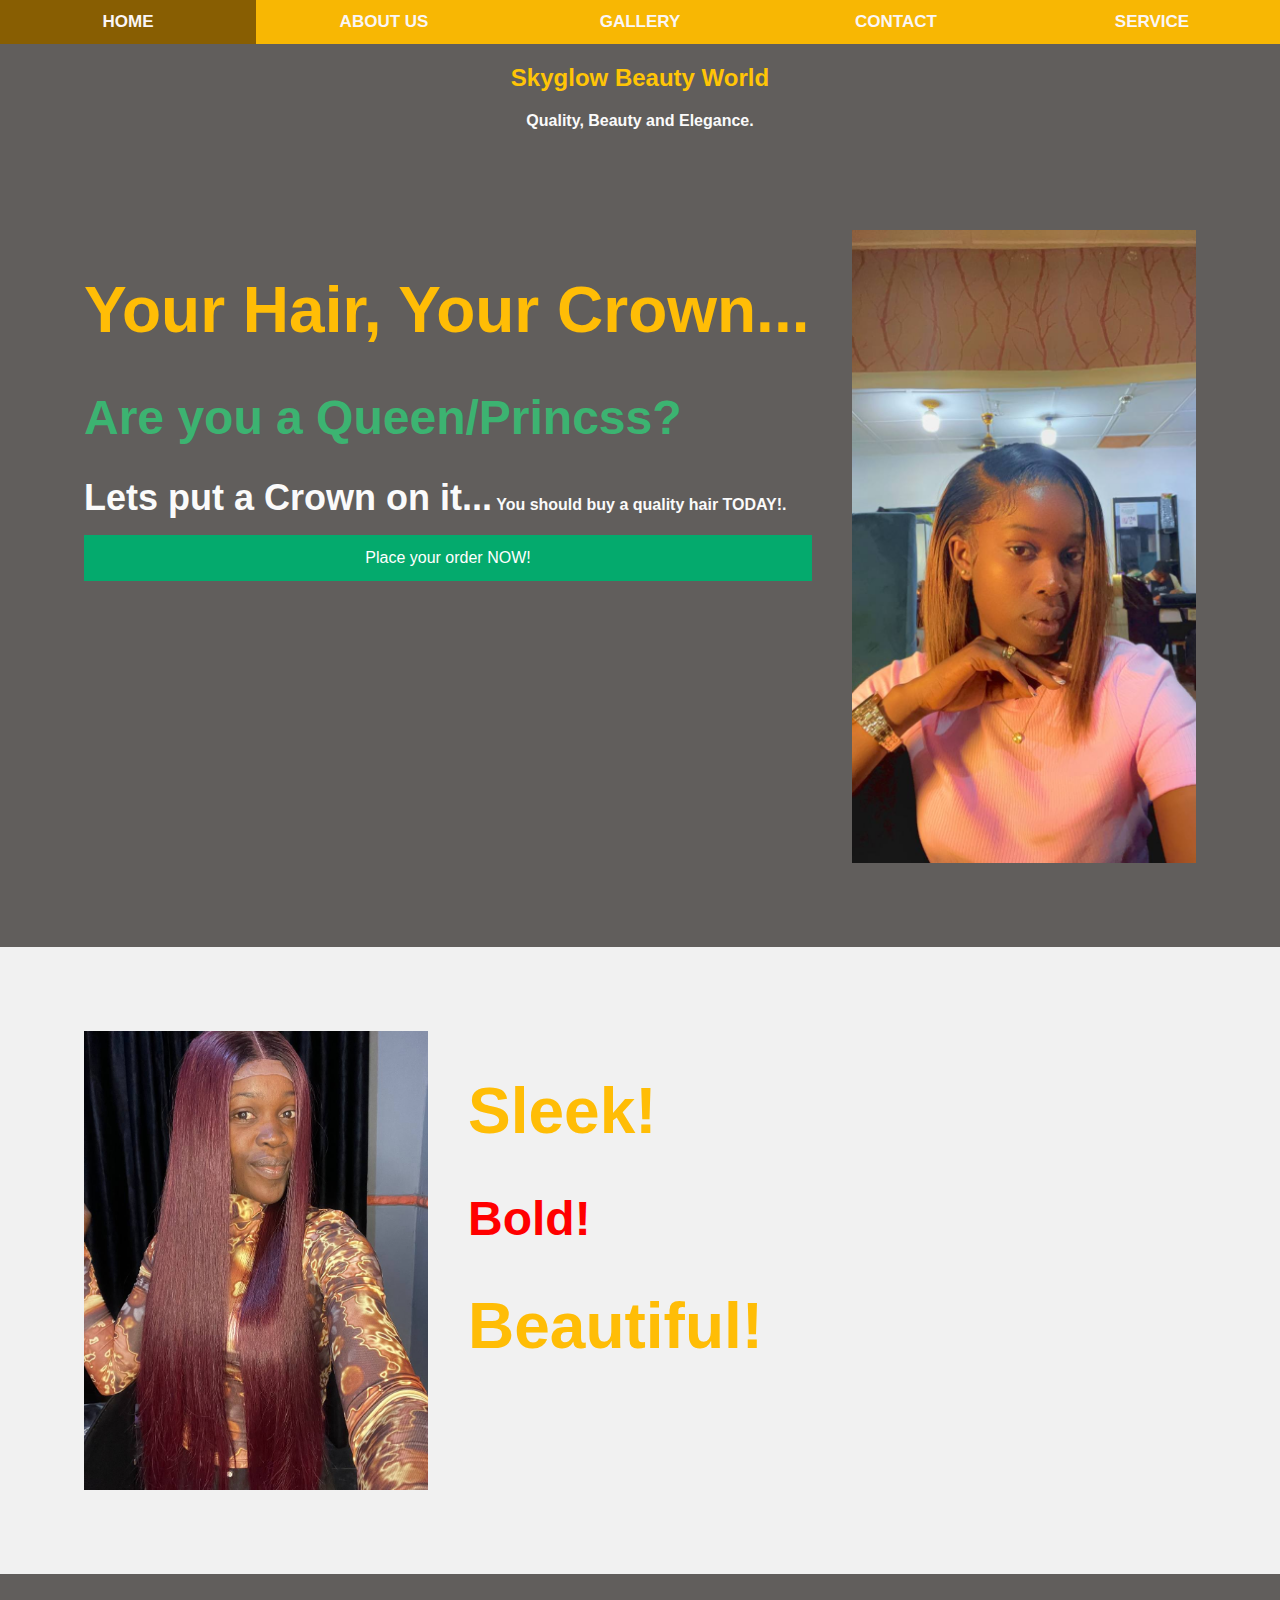
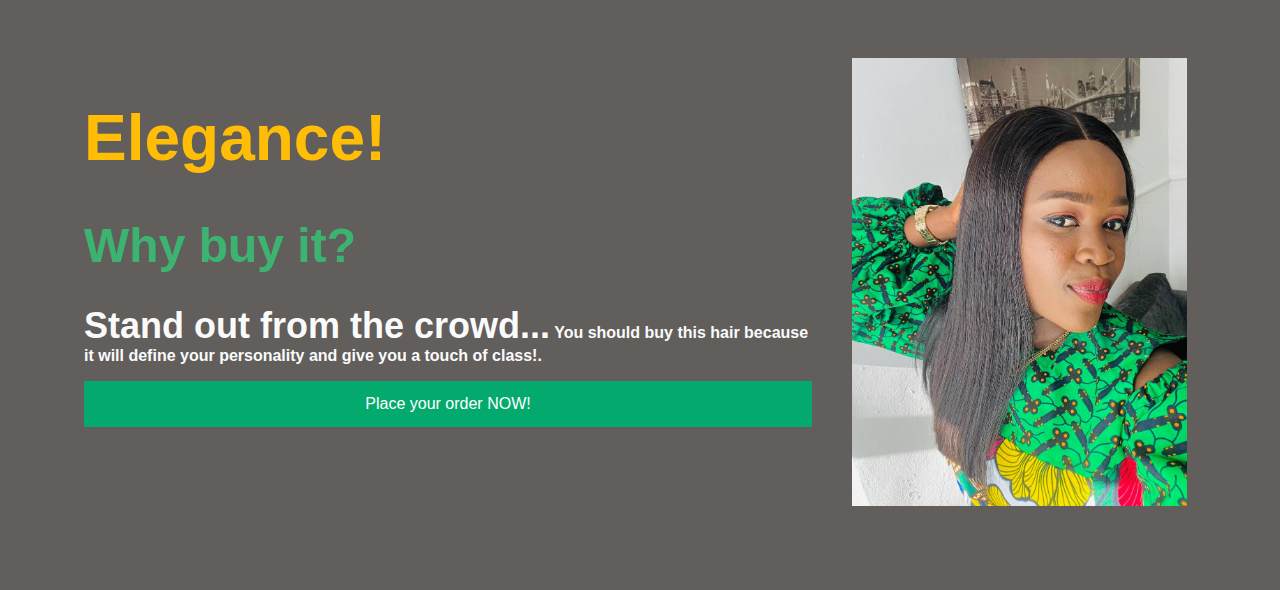
<file: index.html>
<!DOCTYPE html>
<html>
<meta name="viewport" content="width=device-width, initial-scale=1">
<link rel="stylesheet" href="https://cdnjs.cloudflare.com/ajax/libs/font-awesome/5.15.2/css/all.min.css">
<link rel="stylesheet" href="styles.css">
<body>

<head>
  <title>HOME</title>
</head>

<style>
body {background-color: rgb(250, 246, 246);}
h1   {color: rgb(27, 23, 27);}
h2   {color: rgb(128, 71, 6);}
h3  {color: rgb(128, 71, 6);}
p    {color: rgb(8, 8, 8);}
</style>

<style>
  * {box-sizing: border-box}
  body {font-family: Arial, Helvetica, sans-serif;}

  .navbar {
    width: 100%;
    background-color:#f8b703;
    overflow: auto;
  }

  .navbar a {
    float: left;
    padding: 12px;
    color: rgb(250, 246, 246);
    text-decoration: none;
    font-size: 17px;
    width: 20%; /* Four links of equal widths */
    text-align: center;
  }

  .navbar a:hover {
    background-color: #0e0d0d;
  }

  .navbar a.active {
    background-color: #885e02;
  }

  @media screen and (max-width: 500px) {
    .navbar a {
      float: none;
      display: block;
      width: 100%;
      text-align: left;
    }
  }
</style>



  <div class="navbar">
  <strong> <a class="active" href="index.html">HOME</a> <strong>
    <a href="About us.html">ABOUT US</a>
    <a href="Gallery.html">GALLERY</a>
    <a href="contact.html">CONTACT</a>
    <a href="Service.html">SERVICE</a>
  </div> 


<style>
* {
  box-sizing:border-box;
}

body {
  margin: 0;
  font-family: Arial, Helvetica, sans-serif;
}

.container {
  padding: 64px;
}

.row:after {
  content: "";
  display: table;
  clear: both
}

.column-66 {
  float: left;
  width: 66.66666%;
  padding: 20px;
}

.column-33 {
  float: left;
  width: 33.33333%;
  padding: 20px;
}

.large-font {
  font-size: 48px;
}

.xlarge-font {
  font-size: 64px
}

.button {
  border: none;
  color: white;
  padding: 14px 28px;
  font-size: 16px;
  cursor: pointer;
  background-color: #04AA6D;
}

img {
  display: block;
  height: auto;
  max-width: 100%;
}

@media screen and (max-width: 1000px) {
  .column-66,
  .column-33 {
    width: 100%;
    text-align: center;
  }
  img {
    margin: auto;
  }
}
</style>
</head>
<body>

<div style="text-align:center">
  <h2>Skyglow Beauty World</h2>
  <p>Quality, Beauty and Elegance.</p>
</div>


<!DOCTYPE html>
      <html>
      <head>
      <style>
      body {background-color: rgb(97, 94, 92);}
      h1   {color: rgb(255, 189, 6);}
      h2   {color: rgb(255, 197, 6);}
      p    {color: rgb(250, 250, 250);}
      
      </style>
      </head>
      <body>

<!-- The App Section -->
<div class="container">
  <div class="row">
    <div class="column-66">
      <h1 class="xlarge-font"><b>Your Hair, Your Crown...</b></h1>
      <h1 class="large-font" style="color:MediumSeaGreen;"><b>Are you a Queen/Princss?</b></h1>
      <p><span style="font-size:36px">Lets put a Crown on it...</span> You should buy a quality hair TODAY!.</p>
      <button class="button">Place your order NOW!</button>
    </div>
    <div class="column-33">
        <img src="images/bone striaght chesnut brown 10'.jpeg" width="1000" height="471">
    </div>
  </div>
</div>

<!-- Clarity Section -->
<div class="container" style="background-color:#f1f1f1">
  <div class="row">
    <div class="column-33">
      <img src="images/bone straight 30'.jpeg"1000" height="471">
    </div>
    <div class="column-66">
      <h1 class="xlarge-font"><b>Sleek!</b></h1>
      <h1 class="large-font" style="color:red;"><b>Bold!</b></h1>
      <h1 class="xlarge-font"><b>Beautiful!</b></h1>

    </div>
  </div>
</div>

<!-- The App Section -->
<div class="container">
  <div class="row">
    <div class="column-66">
      <h1 class="xlarge-font"><b>Elegance!</b></h1>
      <h1 class="large-font" style="color:MediumSeaGreen;"><b>Why buy it?</b></h1>
      <p><span style="font-size:36px">Stand out from the crowd...</span> You should buy this hair because it will define your personality and give you a touch of class!.</p>
      <button class="button">Place your order NOW!</button>
    </div>
    <div class="column-33">
        <img src="images/pic.jpeg" width="335" height="471" >                                 
    </div>
  </div>
</div>

</body>
</html>
</file>
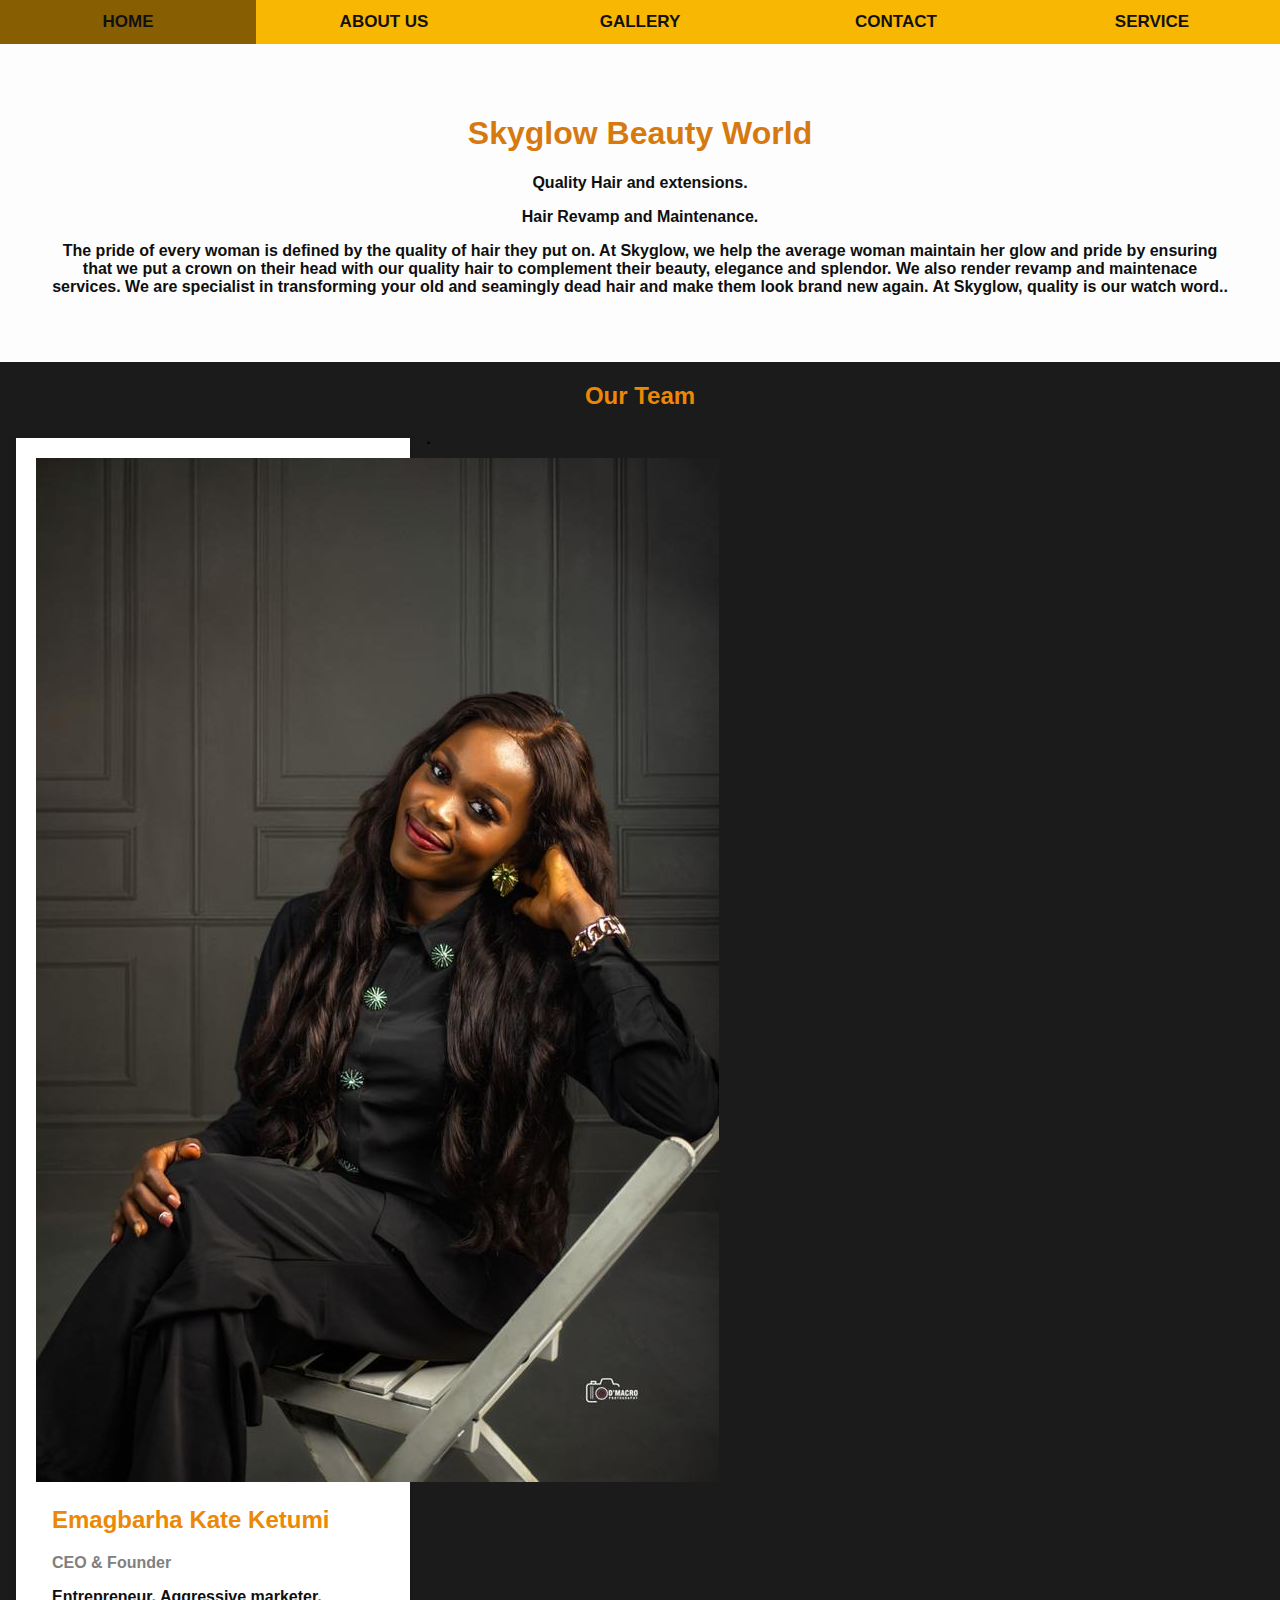
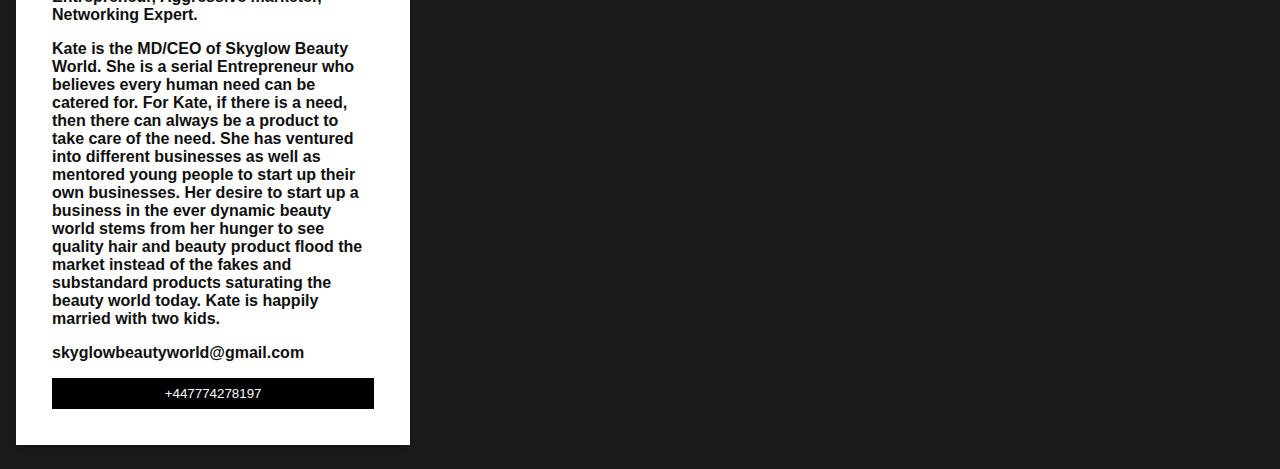
<file: About us.html>
<!DOCTYPE html>
<html>
<meta name="viewport" content="width=device-width, initial-scale=1">
<link rel="stylesheet" href="https://cdnjs.cloudflare.com/ajax/libs/font-awesome/5.15.2/css/all.min.css">
<link rel="stylesheet" href="styles.css">
<body>

<head>
  <title>About us</title>
</head>

<html>
    <head>
    <style>
    body {background-color: rgb(27, 27, 27);}
    h1   {color: rgb(214, 121, 15);}
    h2   {color: rgb(236, 136, 5);}
    h3  {color: rgb(20, 20, 20);}
    p    {color: rgb(15, 15, 15);}
    </style> 

<style>
  * {box-sizing: border-box}
  body {font-family: Arial, Helvetica, sans-serif;}

  .navbar {
    width: 100%;
    background-color:#f8b703;
    overflow: auto;
  }

  .navbar a {
    float: left;
    padding: 12px;
    color: rgb(17, 17, 17);
    text-decoration: none;
    font-size: 17px;
    width: 20%; /* Four links of equal widths */
    text-align: center;
  }

  .navbar a:hover {
    background-color: #0e0d0d;
  }

  .navbar a.active {
    background-color: #885e02;
  }

  @media screen and (max-width: 500px) {
    .navbar a {
      float: none;
      display: block;
      width: 100%;
      text-align: left;
    }
  }
</style>



  <div class="navbar">
  <strong> <a class="active" href="index.html">HOME</a> <strong>
    <a href="About us.html">ABOUT US</a>
    <a href="Gallery.html">GALLERY</a>
    <a href="contact.html">CONTACT</a>
    <a href="Service.html">SERVICE</a>
  </div> 


</header>
  

<title>ABOUT US</title>


<div class="about-section">
  <h1>Skyglow Beauty World</h1>
  <p>Quality Hair and extensions.</p>
  <p>Hair Revamp and Maintenance.</p>
  <p>The pride of every woman is defined by the quality of hair they put on. At Skyglow, we help the average woman maintain her glow and pride by ensuring that we put a crown on their head with our quality hair to complement their beauty, elegance and splendor. We also render revamp and maintenace services. We are specialist in transforming your old and seamingly dead hair and make them look brand new again. At Skyglow, quality is our watch word..</p>
</div>
</div>

<h2 style="text-align:center">Our Team</h2>
<div class="row">
  <div class="column">
    <div class="card">
      <img src="images/kate.jpeg" alt= style="width:100%">
      <div class="container">
        <h2>Emagbarha Kate Ketumi</h2>
        <p class="title">CEO & Founder</p>
        <p>Entrepreneur, Aggressive marketer, Networking Expert.</p>
        <p>Kate is the MD/CEO of Skyglow Beauty World. She is a serial Entrepreneur who believes every human need can be catered for. For Kate, if there is a need, then there can always be a product to take care of the need. She has ventured into different businesses as well as mentored young people to start up their own businesses. Her desire to start up a business in the ever dynamic beauty world stems from her hunger to see quality hair and beauty product flood the market instead of the fakes and substandard products saturating the beauty world today. Kate is happily married with two kids.</p>
        <p>skyglowbeautyworld@gmail.com</p>
        <p><button class="button">+447774278197</button></p>
      </div>
    </div>
  </div>

  
  
  
  
  
  
  
  
  
  
  
  
  
  
  
  
  
  
  
  
  
  
  
  
  
  
  
  
  
 .
</file>
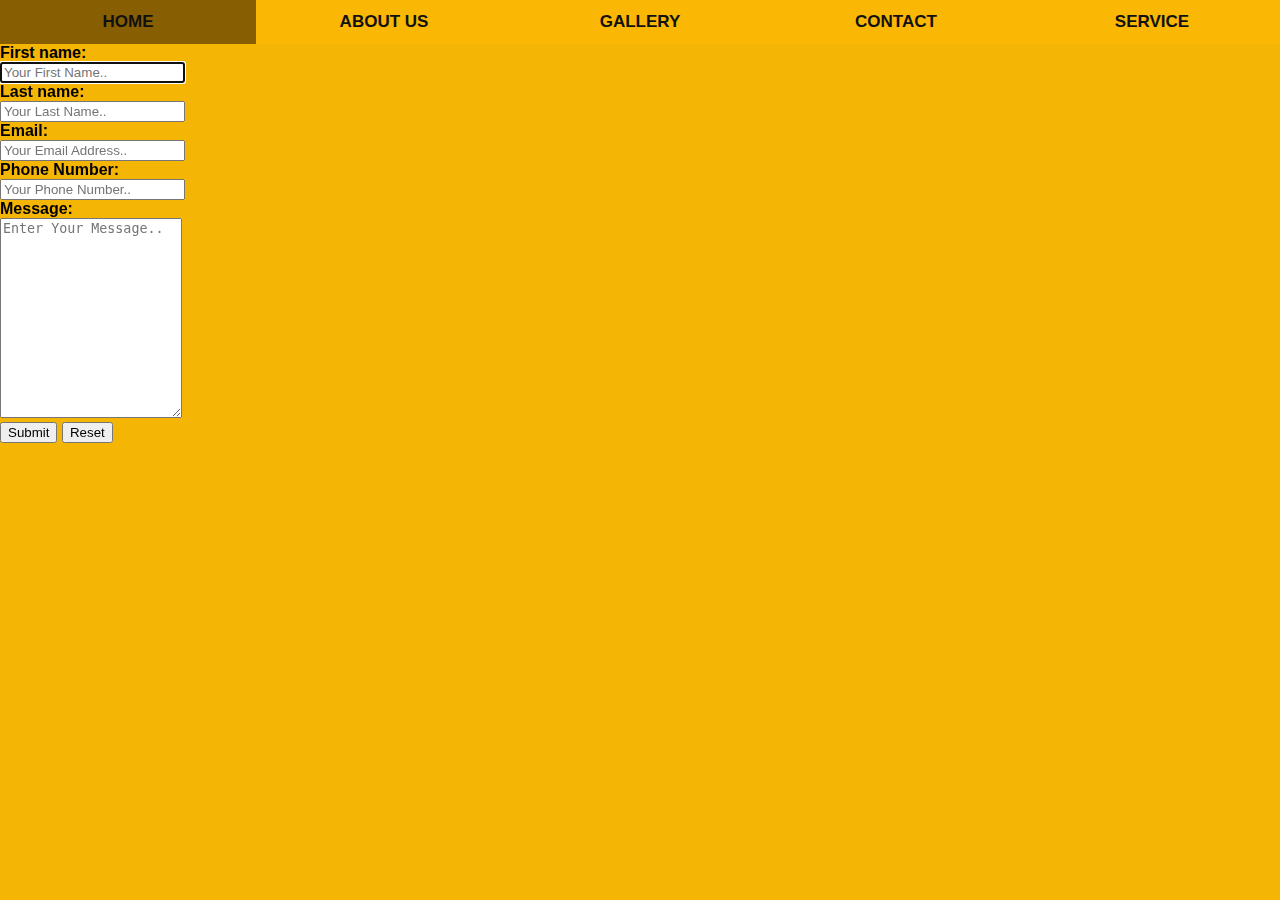
<file: contact.html>
<!DOCTYPE html>
<html>
<meta name="viewport" content="width=device-width, initial-scale=1">
<link rel="stylesheet" href="https://cdnjs.cloudflare.com/ajax/libs/font-awesome/5.15.2/css/all.min.css">
<link rel="stylesheet" href="styles.css">
<body>

<head>
  <title>contact</title>
</head>

<html>
    <head>
    <style>
    body {background-color: rgb(27, 27, 27);}
    h1   {color: rgb(214, 121, 15);}
    h2   {color: rgb(236, 136, 5);}
    h3  {color: rgb(20, 20, 20);}
    p    {color: rgb(15, 15, 15);}
    </style> 

<style>
  * {box-sizing: border-box}
  body {font-family: Arial, Helvetica, sans-serif;}

  .navbar {
    width: 100%;
    background-color:#fab703;
    overflow: auto;
  }

  .navbar a {
    float: left;
    padding: 12px;
    color: rgb(17, 17, 17);
    text-decoration: none;
    font-size: 17px;
    width: 20%; /* Four links of equal widths */
    text-align: center;
  }

  .navbar a:hover {
    background-color: #0e0d0d;
  }

  .navbar a.active {
    background-color: #885e02;
  }

  @media screen and (max-width: 500px) {
    .navbar a {
      float: none;
      display: block;
      width: 100%;
      text-align: left;
    }
  }
</style>



  <div class="navbar">
  <strong> <a class="active" href="index.html">HOME</a> <strong>
    <a href="About us.html">ABOUT US</a>
    <a href="Gallery.html">GALLERY</a>
    <a href="contact.html">CONTACT</a>
    <a href="Service.html">SERVICE</a>
  </div> 



<form action="/Contact.html"> 
    <label for="fname">First name:</label><br> 
    <input type="text" id="fname" name="fname" value="" placeholder="Your First Name.." required autofocus><br>  
    <!-- <p>form using required making field mandatory </p> --> 
    
    <label for="lname">Last name:</label><br> 
    <input type="text" id="lname" name="lname" value="" placeholder="Your Last Name.." required autofocus><br> 
    <!-- <p>Form using autocomplete - email field not suggesting data for user </p> --> 
    
    <label for="email">Email:</label><br>
     <input type="email" id="email" name="email" autocomplete="off" placeholder="Your Email Address.." required autofocus><br>

     <!-- <p>Form using pattern tag to specify the format of phone number</p> --> 
     <label for="phone">Phone Number:</label><br>
      <input type="tele" id="phone" name="phone" pattern="[0-9]{3}-[0-9]{2}-[0-9]{3}" autocomplete="off" placeholder="Your Phone Number.." required autofocus><br>
      
      <!-- <p>Form using autofocus to highlight the current field </p> --> 
      <label for="message">Message:</label><br>
       <textarea id="message" name="message" placeholder="Enter Your Message.." required autofocus style="height: 200px"></textarea> 
       <!-- <p>break points </p> --> <br>
       
       <input type="submit" value="Submit">

        <!-- <p>Reset button to reset all fields </p> -->
         <input type="reset">
        
        </form>

        <!DOCTYPE html>
      <html>
      <head>
      <style>
      body {background-color: rgb(245, 181, 4);}
      
      </style>
      </head>
      <body>
</file>
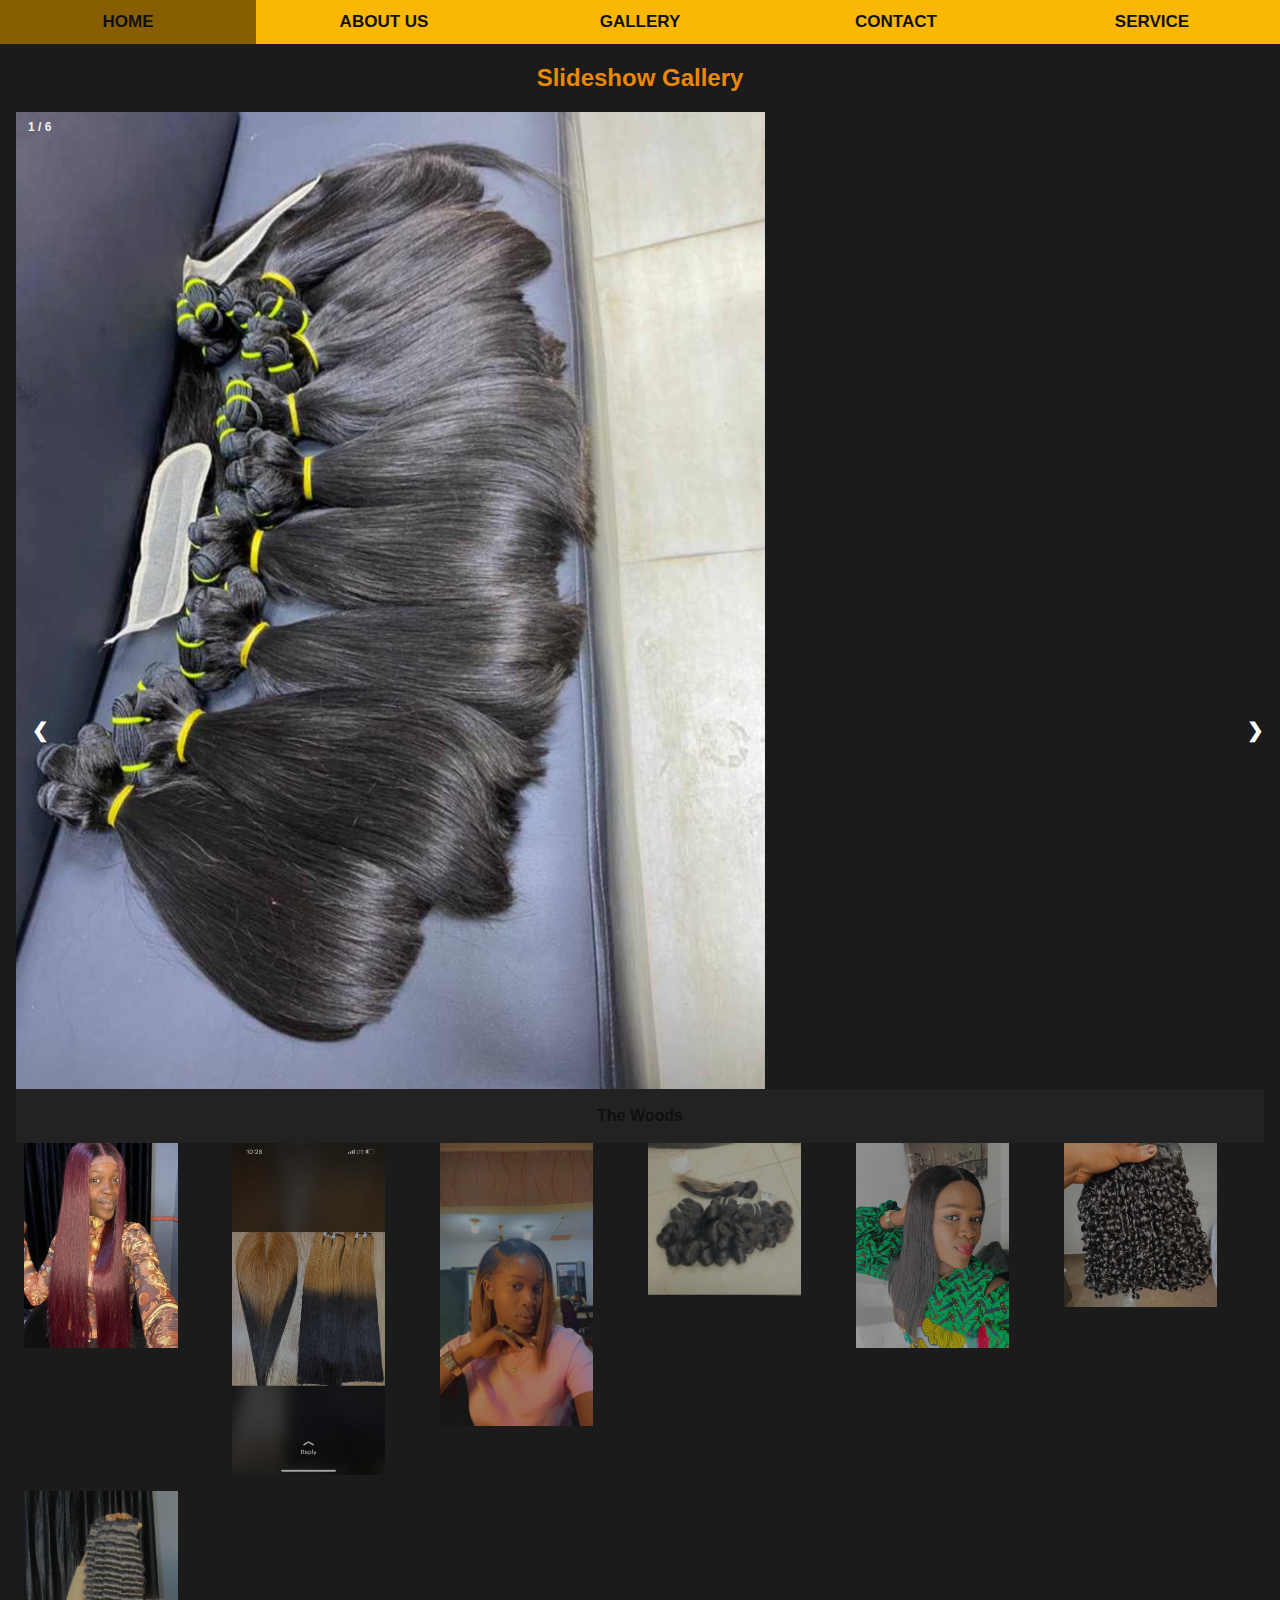
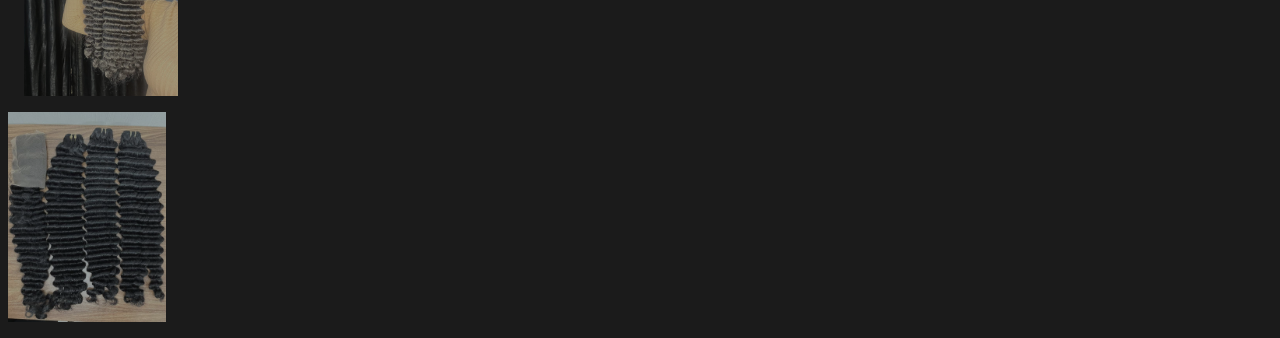
<file: Gallery.html>
<!DOCTYPE html>
<html>
<meta name="viewport" content="width=device-width, initial-scale=1">
<link rel="stylesheet" href="https://cdnjs.cloudflare.com/ajax/libs/font-awesome/5.15.2/css/all.min.css">
<link rel="stylesheet" href="styles.css">
<body>

<head>
  <title>Gallery</title>
</head>

<html>
    <head>
    <style>
    body {background-color: rgb(27, 27, 27);}
    h1   {color: rgb(214, 121, 15);}
    h2   {color: rgb(236, 136, 5);}
    h3  {color: rgb(20, 20, 20);}
    p    {color: rgb(15, 15, 15);}
    </style> 

<style>
  * {box-sizing: border-box}
  body {font-family: Arial, Helvetica, sans-serif;}

  .navbar {
    width: 100%;
    background-color:#fab703;
    overflow: auto;
  }

  .navbar a {
    float: left;
    padding: 12px;
    color: rgb(17, 17, 17);
    text-decoration: none;
    font-size: 17px;
    width: 20%; /* Four links of equal widths */
    text-align: center;
  }

  .navbar a:hover {
    background-color: #0e0d0d;
  }

  .navbar a.active {
    background-color: #885e02;
  }

  @media screen and (max-width: 500px) {
    .navbar a {
      float: none;
      display: block;
      width: 100%;
      text-align: left;
    }
  }
</style>



  <div class="navbar">
  <strong> <a class="active" href="index.html">HOME</a> <strong>
    <a href="About us.html">ABOUT US</a>
    <a href="Gallery.html">GALLERY</a>
    <a href="contact.html">CONTACT</a>
    <a href="Service.html">SERVICE</a>
  </div> 


<style>
body {
  font-family: Arial;
  margin: 0;
}

* {
  box-sizing: border-box;
}

img {
  vertical-align: middle;
}

/* Position the image container (needed to position the left and right arrows) */
.container {
  position: relative;
}

/* Hide the images by default */
.mySlides {
  display: none;
}

/* Add a pointer when hovering over the thumbnail images */
.cursor {
  cursor: pointer;
}

/* Next & previous buttons */
.prev,
.next {
  cursor: pointer;
  position: absolute;
  top: 40%;
  width: auto;
  padding: 16px;
  margin-top: -50px;
  color: white;
  font-weight: bold;
  font-size: 20px;
  border-radius: 0 3px 3px 0;
  user-select: none;
  -webkit-user-select: none;
}

/* Position the "next button" to the right */
.next {
  right: 0;
  border-radius: 3px 0 0 3px;
}

/* On hover, add a black background color with a little bit see-through */
.prev:hover,
.next:hover {
  background-color: rgba(0, 0, 0, 0.8);
}

/* Number text (1/3 etc) */
.numbertext {
  color: #f2f2f2;
  font-size: 12px;
  padding: 8px 12px;
  position: absolute;
  top: 0;
}

/* Container for image text */
.caption-container {
  text-align: center;
  background-color: #222;
  padding: 2px 16px;
  color: white;
}

.row:after {
  content: "";
  display: table;
  clear: both;
}

/* Six columns side by side */
.column {
  float: left;
  width: 16.66%;
}

/* Add a transparency effect for thumnbail images */
.demo {
  opacity: 0.6;
}

.active,
.demo:hover {
  opacity: 1;
}
</style>
<body>

<h2 style="text-align:center">Slideshow Gallery</h2>

<div class="container">
  <div class="mySlides">
    <div class="numbertext">1 / 6</div>
    <img src="images/10' SDD.jpeg" style="width:60%">
  </div>

  <div class="mySlides">
    <div class="numbertext">2 / 6</div>
    <img src="images/blonde SDD.jpeg" style="width:60%">
  </div>

  <div class="mySlides">
    <div class="numbertext">3 / 6</div>
    <img src="images/body wave 24'.jpeg" style="width:60%">
  </div>
    
  <div class="mySlides">
    <div class="numbertext">4 / 6</div>
    <img src="images/bone straigh (blue).jpeg" style="width:60%">
  </div>

  <div class="mySlides">
    <div class="numbertext">5 / 6</div>
    <img src="images/bone straight 10'.jpeg" style="width:60%">
  </div>
    
  <div class="mySlides">
    <div class="numbertext">6 / 6</div>
    <img src="images/bone straight 12'.jpeg" style="width:60%">
  </div>
    
  <a class="prev" onclick="plusSlides(-1)">❮</a>
  <a class="next" onclick="plusSlides(1)">❯</a>

  <div class="caption-container">
    <p id="caption"></p>
  </div>

  <div class="row">
    <div class="column">
      <img class="demo cursor" src="images/bone straight 30'.jpeg" style="width:80%" onclick="currentSlide(1)" alt="The Woods">
    </div>
    <div class="column">
      <img class="demo cursor" src="images/bone straight.jpeg" style="width:80%" onclick="currentSlide(2)" alt="Cinque Terre">
    </div>
    <div class="column">
      <img class="demo cursor" src="images/bone striaght chesnut brown 10'.jpeg" style="width:80%" onclick="currentSlide(3)" alt="Mountains and fjords">
    </div>
    <div class="column">
      <img class="demo cursor" src="images/magic bounce.jpeg" style="width:80%" onclick="currentSlide(4)" alt="Northern Lights">
    </div>
    <div class="column">
      <img class="demo cursor" src="images/pic.jpeg" style="width:80%" onclick="currentSlide(5)" alt="Nature and sunrise">
    </div>    
    <div class="column">
      <img class="demo cursor" src="images/pixie curls.jpeg" style="width:80%" onclick="currentSlide(6)" alt="Snowy Mountains">
    </div>
  </div>    
  <div class="column">
    <img class="demo cursor" src="images/vietnamese deep wave 26'.jpeg" style="width:80%" onclick="currentSlide(6)" alt="Snowy Mountains">
  </div>
</div>    
<div class="column">
  <img class="demo cursor" src="images/vietnamese deep wave 28'.jpeg" style="width:80%" onclick="currentSlide(6)" alt="Snowy Mountains">
</div>
  </div>
</div>

<script>
let slideIndex = 1;
showSlides(slideIndex);

function plusSlides(n) {
  showSlides(slideIndex += n);
}

function currentSlide(n) {
  showSlides(slideIndex = n);
}

function showSlides(n) {
  let i;
  let slides = document.getElementsByClassName("mySlides");
  let dots = document.getElementsByClassName("demo");
  let captionText = document.getElementById("caption");
  if (n > slides.length) {slideIndex = 1}
  if (n < 1) {slideIndex = slides.length}
  for (i = 0; i < slides.length; i++) {
    slides[i].style.display = "none";
  }
  for (i = 0; i < dots.length; i++) {
    dots[i].className = dots[i].className.replace(" active", "");
  }
  slides[slideIndex-1].style.display = "block";
  dots[slideIndex-1].className += " active";
  captionText.innerHTML = dots[slideIndex-1].alt;
}
</script>
    
</body>
</html>
</file>
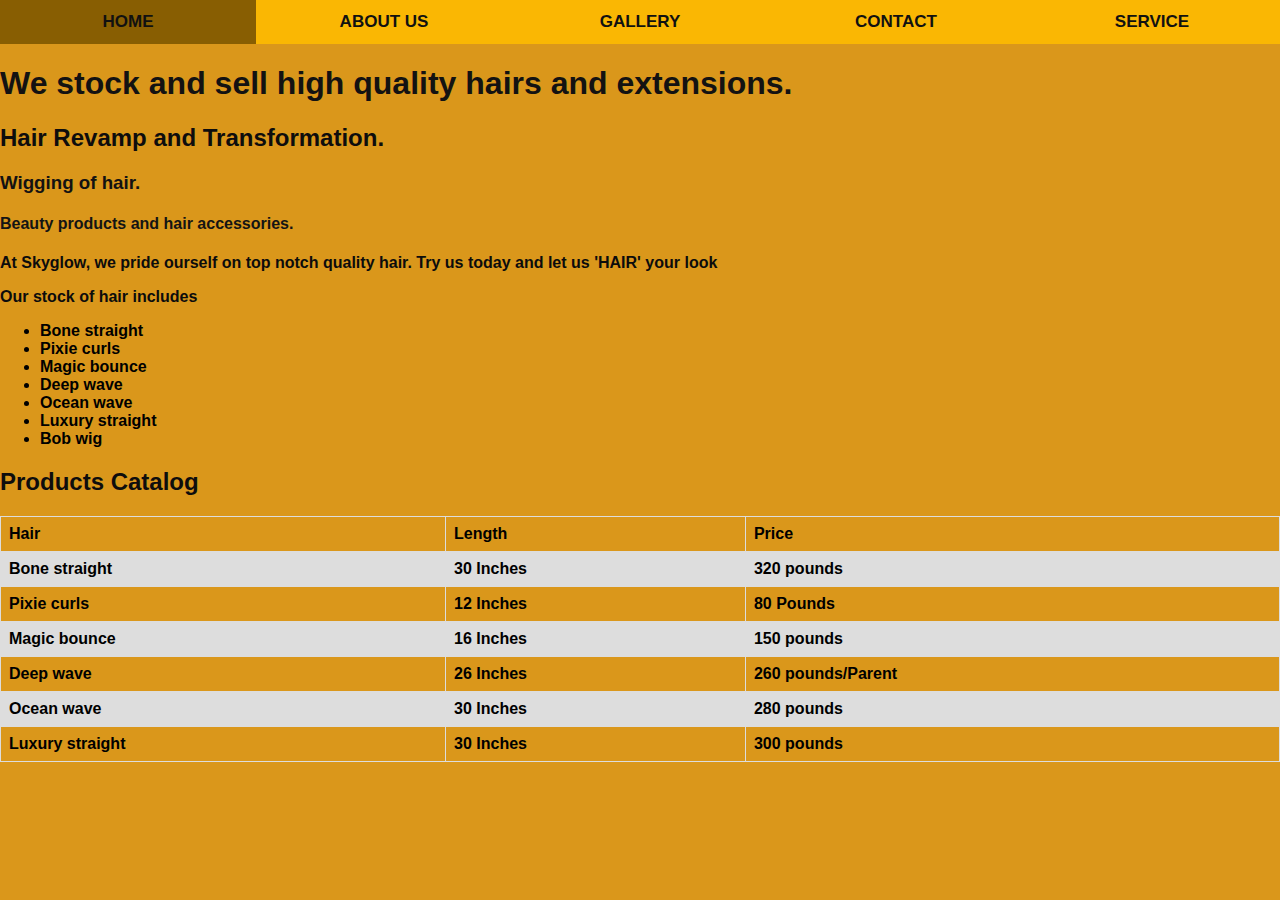
<file: Service.html>
<!DOCTYPE html>
<html>
<meta name="viewport" content="width=device-width, initial-scale=1">
<link rel="stylesheet" href="https://cdnjs.cloudflare.com/ajax/libs/font-awesome/5.15.2/css/all.min.css">
<link rel="stylesheet" href="styles.css">
<body>

<head>
  <title>Service</title>
</head>


<style>
  * {box-sizing: border-box}
  body {font-family: Arial, Helvetica, sans-serif;}

  .navbar {
    width: 100%;
    background-color:#fab703;
    overflow: auto;
  }

  .navbar a {
    float: left;
    padding: 12px;
    color: rgb(17, 17, 17);
    text-decoration: none;
    font-size: 17px;
    width: 20%; /* Four links of equal widths */
    text-align: center;
  }

  .navbar a:hover {
    background-color: #0e0d0d;
  }

  .navbar a.active {
    background-color: #885e02;
  }

  @media screen and (max-width: 500px) {
    .navbar a {
      float: none;
      display: block;
      width: 100%;
      text-align: left;
    }
  }
</style>



  <div class="navbar">
  <strong> <a class="active" href="index.html">HOME</a> <strong>
    <a href="About us.html">ABOUT US</a>
    <a href="Gallery.html">GALLERY</a>
    <a href="contact.html">CONTACT</a>
    <a href="Service.html">SERVICE</a>
  </div> 



    <head>
      <title>Skyglow Beauty World</title>
    </head>
    <body>
      <h1>We stock and sell high quality hairs and extensions.</h1>
      <h2>Hair Revamp and Transformation.</h1>
        <h3>Wigging of hair.</h1>
          <h4>Beauty products and hair accessories.</h1>
      <p>At Skyglow, we pride ourself on top notch quality hair. Try us today and let us 'HAIR' your look</p>

      <!DOCTYPE html>
      <html>
      <head>
      <style>
      body {background-color: rgb(218, 151, 27);}
      h1   {color: rgb(19, 18, 18);}
      h2   {color: rgb(14, 13, 13);}
      h3   {color: rgb(19, 18, 18);}
      h4   {color: rgb(20, 20, 20);}
      p    {color: rgb(12, 12, 12);}
      
      </style>
      </head>
      <body>

      <p>Our stock of hair includes</p>
<ul>
  <li>Bone straight</li>
  <li>Pixie curls</li>
  <li>Magic bounce</li>
  <li>Deep wave</li>
  <li>Ocean wave</li>
  <li>Luxury straight</li>
  <li>Bob wig</li>
</ul>



<!DOCTYPE html>
<html>
<head>
<style>
table {
  font-family: arial, sans-serif;
  border-collapse: collapse;
  width: 100%;
}

td, th {
  border: 1px solid #dddddd;
  text-align: left;
  padding: 8px;
}

tr:nth-child(even) {
  background-color: #dddddd;
}
</style>
</head>
<body>

<h2>Products Catalog</h2>

<table>
  <tr>
    <th>Hair</th>
    <th>Length</th>
    <th>Price</th>
  </tr>
  <tr>
    <td>Bone straight</td>
    <td>30 Inches</td>
    <td>320 pounds</td>
  </tr>
  <tr>
    <td>Pixie curls</td>
    <td>12 Inches</td>
    <td>80 Pounds</td>
  </tr>
  <tr>
    <td>Magic bounce</td>
    <td>16 Inches</td>
    <td>150 pounds</td>
  </tr>
  <tr>
    <td>Deep wave</td>
    <td>26 Inches</td>
    <td>260 pounds/Parent</td>
  </tr>
  <tr>
    <td>Ocean wave</td>
    <td>30 Inches</td>
    <td>280 pounds</td>
  </tr>
  <tr>
    <td>Luxury straight</td>
    <td>30 Inches</td>
    <td>300 pounds</td>
  </tr>
</table>

</body>
</file>
<file: styles.css>
* Add a gray background color with some padding */
body {
  font-family: Arial;
  padding: 20px;
  background: #f1f1f1;
}

/* Header/Blog Title */
.header {
  padding: 30px;
  font-size: 40px;
  text-align: center;
  background: white;
}

/* Create two unequal columns that floats next to each other */
/* Left column */
.leftcolumn {   
  float: left;
  width: 75%;
}

/* Right column */
.rightcolumn {
  float: left;
  width: 25%;
  padding-left: 20px;
}

/* Fake image */
.fakeimg {
  background-color: #aaa;
  width: 100%;
  padding: 20px;
}

/* Add a card effect for articles */
.card {
   background-color: white;
   padding: 20px;
   margin-top: 20px;
}

/* Clear floats after the columns */
.row:after {
  content: "";
  display: table;
  clear: both;
}

/* Footer */
.footer {
  padding: 20px;
  text-align: center;
  background: #ddd;
  margin-top: 20px;
}

/* Responsive layout - when the screen is less than 800px wide, make the two columns stack on top of each other instead of next to each other */
@media screen and (max-width: 800px) {
  .leftcolumn, .rightcolumn {   
    width: 100%;
    padding: 0;  }
}


body {
  font-family: Arial, Helvetica, sans-serif;
  margin: 0;
}

html {
  box-sizing: border-box;
}

*, *:before, *:after {
  box-sizing: inherit;
}

.column {
  float: left;
  width: 33.3%;
  margin-bottom: 16px;
  padding: 0 8px;
}

.card {
  box-shadow: 0 4px 8px 0 rgba(0, 0, 0, 0.2);
  margin: 8px;
}

.about-section {
  padding: 50px;
  text-align: center;
  background-color: #fdfdfd;
  color: rgb(240, 238, 238);
}

.container {
  padding: 0 16px;
}

.container::after, .row::after {
  content: "";
  clear: both;
  display: table;
}

.title {
  color: rgb(128, 128, 128);
}

.button {
  border: none;
  outline: 0;
  display: inline-block;
  padding: 8px;
  color: white;
  background-color: #000;
  text-align: center;
  cursor: pointer;
  width: 100%;
}

.button:hover {
  background-color: #555;
}

@media screen and (max-width: 650px) {
  .column {
    width: 100%;
    display: block;
  }
}
</file>
